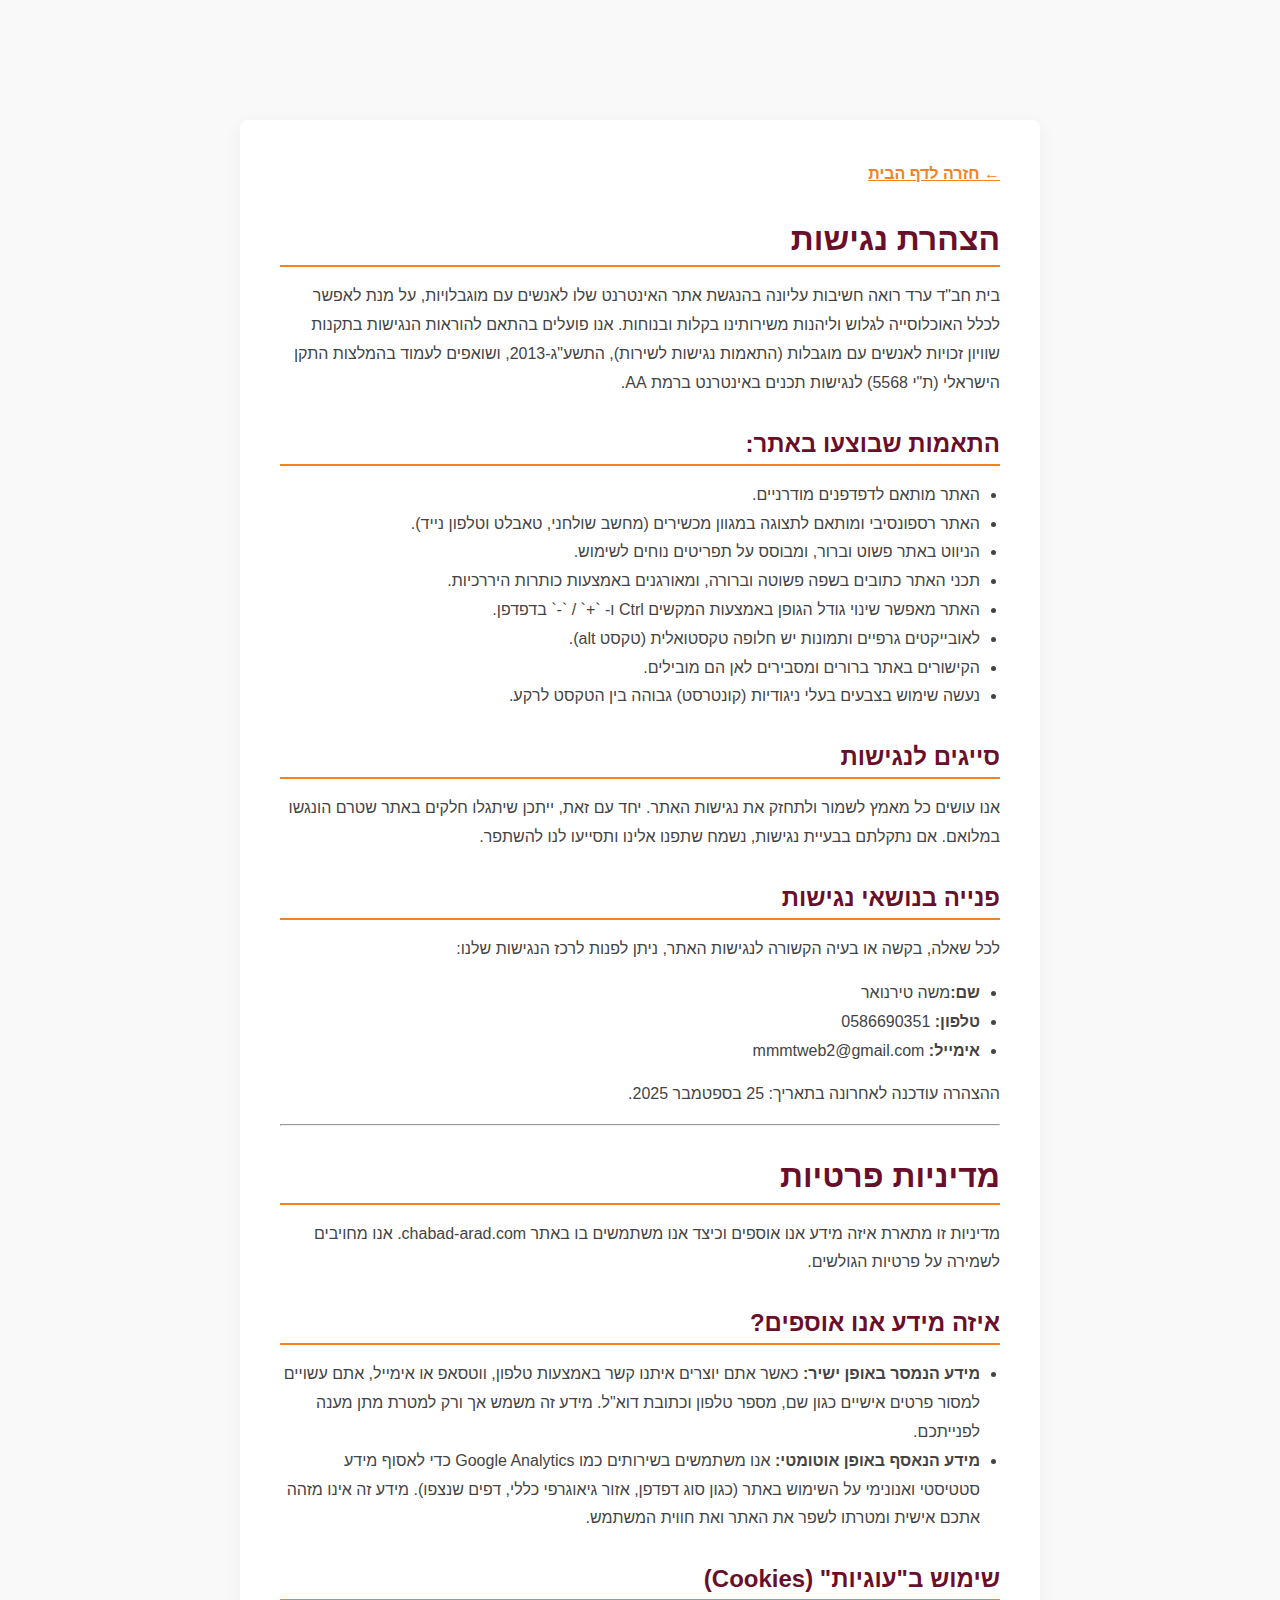
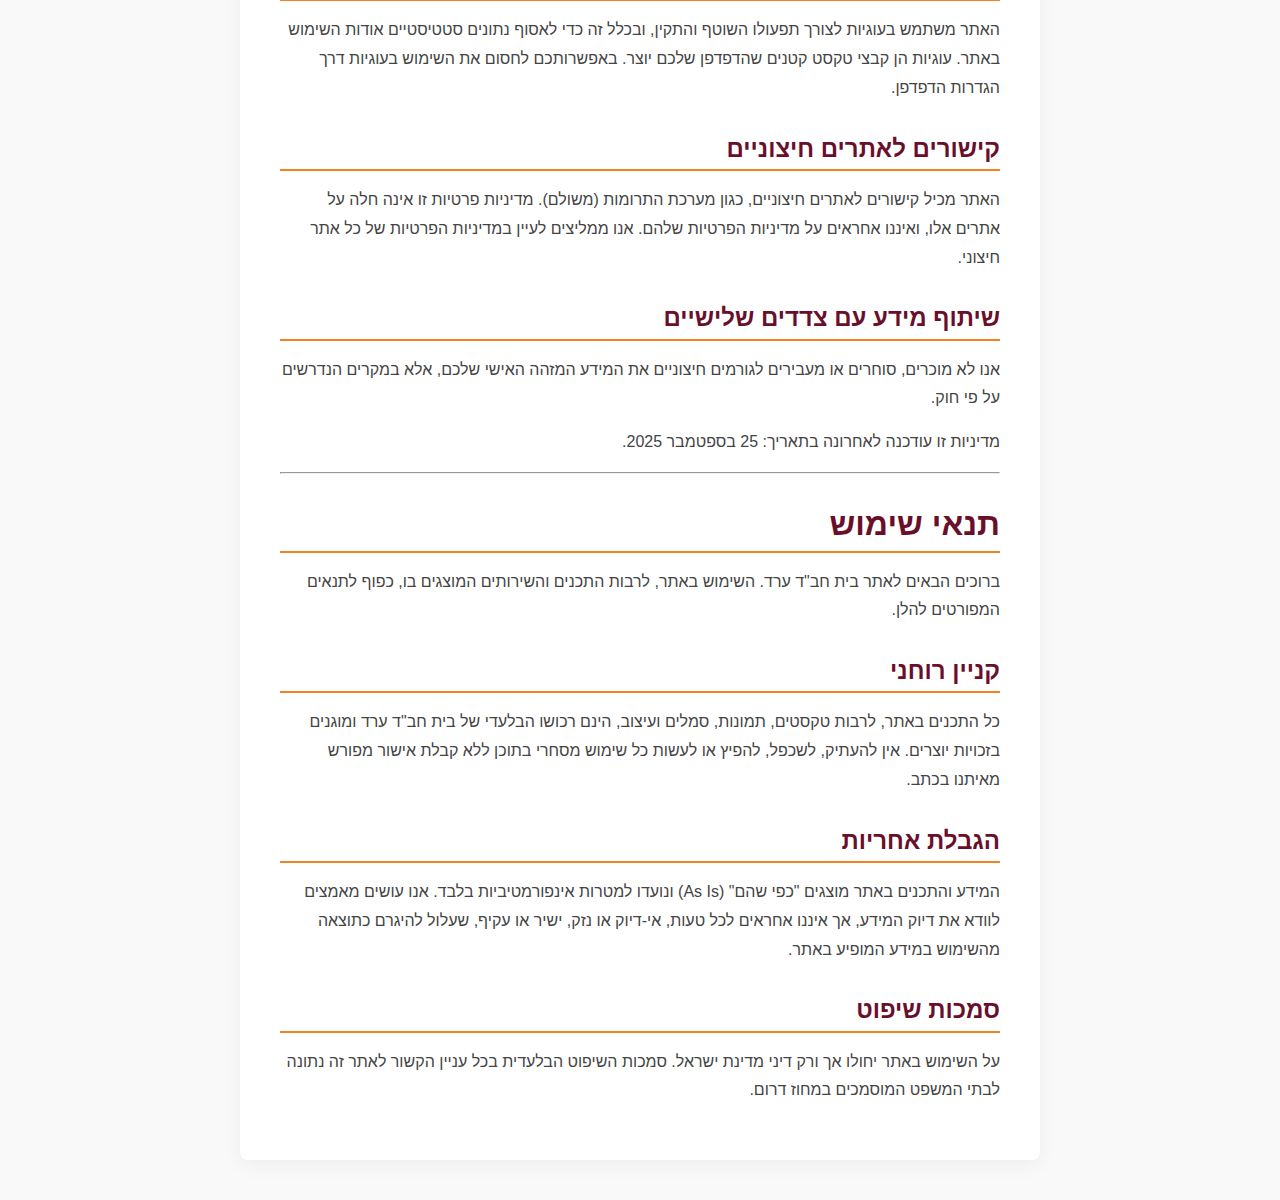
<file: legal.html>
<!DOCTYPE html>
<html lang="he" dir="rtl">
<head>
    <meta charset="UTF-8">
    <meta name="viewport" content="width=device-width, initial-scale=1.0">
    <title>הצהרת נגישות ומדיניות פרטיות - בית חב"ד ערד</title>
    <link rel="stylesheet" href="css/styles.css"> <style>
        body { background: #f9f9f9; }
        .legal-container { max-width: 800px; margin: 120px auto 40px auto; padding: 40px; background: #fff; border-radius: 8px; box-shadow: 0 5px 20px rgba(0,0,0,0.05); line-height: 1.8; }
        .legal-container h1, .legal-container h2 { margin-top: 30px; margin-bottom: 15px; color: var(--chabad-burgundy); border-bottom: 2px solid var(--chabad-orange); padding-bottom: 5px;}
        .legal-container h1:first-of-type { margin-top: 0; }
        .legal-container p, .legal-container ul { margin-bottom: 15px; color: #444; }
        .legal-container a { color: var(--chabad-orange); }
        .legal-container ul { padding-right: 20px; }
        .home-link { display: inline-block; margin-bottom: 30px; font-weight: bold; }
    </style>
</head>
<body>
    <div class="legal-container">
        <a href="index.html" class="home-link">&larr; חזרה לדף הבית</a>
        
        <h1>הצהרת נגישות</h1>
        <p>בית חב"ד ערד רואה חשיבות עליונה בהנגשת אתר האינטרנט שלו לאנשים עם מוגבלויות, על מנת לאפשר לכלל האוכלוסייה לגלוש וליהנות משירותינו בקלות ובנוחות. אנו פועלים בהתאם להוראות הנגישות בתקנות שוויון זכויות לאנשים עם מוגבלות (התאמות נגישות לשירות), התשע"ג-2013, ושואפים לעמוד בהמלצות התקן הישראלי (ת"י 5568) לנגישות תכנים באינטרנט ברמת AA.</p>

        <h2>התאמות שבוצעו באתר:</h2>
        <ul>
            <li>האתר מותאם לדפדפנים מודרניים.</li>
            <li>האתר רספונסיבי ומותאם לתצוגה במגוון מכשירים (מחשב שולחני, טאבלט וטלפון נייד).</li>
            <li>הניווט באתר פשוט וברור, ומבוסס על תפריטים נוחים לשימוש.</li>
            <li>תכני האתר כתובים בשפה פשוטה וברורה, ומאורגנים באמצעות כותרות היררכיות.</li>
            <li>האתר מאפשר שינוי גודל הגופן באמצעות המקשים Ctrl ו- `+` / `-` בדפדפן.</li>
            <li>לאובייקטים גרפיים ותמונות יש חלופה טקסטואלית (טקסט alt).</li>
            <li>הקישורים באתר ברורים ומסבירים לאן הם מובילים.</li>
            <li>נעשה שימוש בצבעים בעלי ניגודיות (קונטרסט) גבוהה בין הטקסט לרקע.</li>
        </ul>

        <h2>סייגים לנגישות</h2>
        <p>אנו עושים כל מאמץ לשמור ולתחזק את נגישות האתר. יחד עם זאת, ייתכן שיתגלו חלקים באתר שטרם הונגשו במלואם. אם נתקלתם בבעיית נגישות, נשמח שתפנו אלינו ותסייעו לנו להשתפר.</p>

        <h2>פנייה בנושאי נגישות</h2>
        <p>לכל שאלה, בקשה או בעיה הקשורה לנגישות האתר, ניתן לפנות לרכז הנגישות שלנו:</p>
        <ul>
            <li><strong>שם:</strong>משה טירנואר</li>
            <li><strong>טלפון:</strong> 0586690351</li>
            <li><strong>אימייל:</strong> mmmtweb2@gmail.com</li>
        </ul>
        <p>ההצהרה עודכנה לאחרונה בתאריך: 25 בספטמבר 2025.</p>

        <hr>

        <h1>מדיניות פרטיות</h1>
        <p>מדיניות זו מתארת איזה מידע אנו אוספים וכיצד אנו משתמשים בו באתר chabad-arad.com. אנו מחויבים לשמירה על פרטיות הגולשים.</p>

        <h2>איזה מידע אנו אוספים?</h2>
        <ul>
            <li><strong>מידע הנמסר באופן ישיר:</strong> כאשר אתם יוצרים איתנו קשר באמצעות טלפון, ווטסאפ או אימייל, אתם עשויים למסור פרטים אישיים כגון שם, מספר טלפון וכתובת דוא"ל. מידע זה משמש אך ורק למטרת מתן מענה לפנייתכם.</li>
            <li><strong>מידע הנאסף באופן אוטומטי:</strong> אנו משתמשים בשירותים כמו Google Analytics כדי לאסוף מידע סטטיסטי ואנונימי על השימוש באתר (כגון סוג דפדפן, אזור גיאוגרפי כללי, דפים שנצפו). מידע זה אינו מזהה אתכם אישית ומטרתו לשפר את האתר ואת חווית המשתמש.</li>
        </ul>

        <h2>שימוש ב"עוגיות" (Cookies)</h2>
        <p>האתר משתמש בעוגיות לצורך תפעולו השוטף והתקין, ובכלל זה כדי לאסוף נתונים סטטיסטיים אודות השימוש באתר. עוגיות הן קבצי טקסט קטנים שהדפדפן שלכם יוצר. באפשרותכם לחסום את השימוש בעוגיות דרך הגדרות הדפדפן.</p>

        <h2>קישורים לאתרים חיצוניים</h2>
        <p>האתר מכיל קישורים לאתרים חיצוניים, כגון מערכת התרומות (משולם). מדיניות פרטיות זו אינה חלה על אתרים אלו, ואיננו אחראים על מדיניות הפרטיות שלהם. אנו ממליצים לעיין במדיניות הפרטיות של כל אתר חיצוני.</p>

        <h2>שיתוף מידע עם צדדים שלישיים</h2>
        <p>אנו לא מוכרים, סוחרים או מעבירים לגורמים חיצוניים את המידע המזהה האישי שלכם, אלא במקרים הנדרשים על פי חוק.</p>
        <p>מדיניות זו עודכנה לאחרונה בתאריך: 25 בספטמבר 2025.</p>

        <hr>

        <h1>תנאי שימוש</h1>
        <p>ברוכים הבאים לאתר בית חב"ד ערד. השימוש באתר, לרבות התכנים והשירותים המוצגים בו, כפוף לתנאים המפורטים להלן.</p>
        
        <h2>קניין רוחני</h2>
        <p>כל התכנים באתר, לרבות טקסטים, תמונות, סמלים ועיצוב, הינם רכושו הבלעדי של בית חב"ד ערד ומוגנים בזכויות יוצרים. אין להעתיק, לשכפל, להפיץ או לעשות כל שימוש מסחרי בתוכן ללא קבלת אישור מפורש מאיתנו בכתב.</p>
        
        <h2>הגבלת אחריות</h2>
        <p>המידע והתכנים באתר מוצגים "כפי שהם" (As Is) ונועדו למטרות אינפורמטיביות בלבד. אנו עושים מאמצים לוודא את דיוק המידע, אך איננו אחראים לכל טעות, אי-דיוק או נזק, ישיר או עקיף, שעלול להיגרם כתוצאה מהשימוש במידע המופיע באתר.</p>
        
        <h2>סמכות שיפוט</h2>
        <p>על השימוש באתר יחולו אך ורק דיני מדינת ישראל. סמכות השיפוט הבלעדית בכל עניין הקשור לאתר זה נתונה לבתי המשפט המוסמכים במחוז דרום.</p>
    </div>
</body>
</html>
</file>
<file: css/styles.css>
/* ============================================ */
/* הגדרות גלובליות ומשתני צבע                   */
/* ============================================ */
:root {
    --chabad-burgundy: #6a0f2b;
    --chabad-burgundy-light: #8b3a53;
    --chabad-burgundy-ultra-light: #b8607a;
    --chabad-orange: #f58220;
    --chabad-orange-light: #f89c4c;
    --chabad-orange-ultra-light: #fcbb7a;
    --text-light: #ffffff;
    --text-dark: #333333;
    --background-light: #fef7f2;
    --background-dark: #1a1a1a;
    --section-bg-orange-light: #fdf0e7;
    --section-bg-burgundy-light: #f4e7ec;
    --section-bg-gradient: linear-gradient(135deg, #fdf0e7 0%, #f4e7ec 100%);
}

* {
    margin: 0;
    padding: 0;
    box-sizing: border-box;
}

html {
    scroll-behavior: smooth;
    overflow-x: hidden;
}

body {
    font-family: 'Heebo', sans-serif;
    line-height: 1.7;
    color: var(--text-dark);
    direction: rtl;
    text-align: right;
    background-color: var(--background-light);
    overflow-x: hidden;
}

h1, h2, h3 {
    font-weight: 800;
    line-height: 1.3;
}

/* ============================================ */
/* כפתורים כלליים                               */
/* ============================================ */
.main-btn, .secondary-btn {
    transition: all 0.3s ease;
    text-decoration: none;
    font-weight: bold;
    display: inline-block;
    border-radius: 30px;
    cursor: pointer;
}

.main-btn {
    background-color: var(--chabad-orange);
    color: var(--text-light);
    padding: 14px 30px;
    font-size: 1.1rem;
    border: none;
}

.main-btn--small {
    padding: 8px 20px;
    font-size: 0.9rem;
}

.main-btn:hover {
    background-color: #e07010;
    transform: translateY(-3px);
    box-shadow: 0 6px 15px rgba(245, 130, 32, 0.3);
}

.secondary-btn {
    background-color: transparent;
    color: var(--chabad-burgundy);
    border: 2px solid var(--chabad-burgundy);
    padding: 12px 28px;
}

.secondary-btn:hover {
    background-color: var(--chabad-burgundy);
    color: var(--text-light);
    transform: translateY(-3px);
}

/* ============================================ */
/* סרגל ניווט עליון קבוע                      */
/* ============================================ */
.top-nav-header {
    background-color: rgba(106, 15, 43, 0.9);
    backdrop-filter: blur(10px);
    -webkit-backdrop-filter: blur(10px);
    position: fixed;
    top: 0;
    left: 0;
    width: 100%;
    padding: 8px 0;
    z-index: 1000;
    box-shadow: 0 2px 10px rgba(0,0,0,0.15);
}

.nav-container {
    max-width: 1200px;
    margin: 0 auto;
    padding: 0 20px;
    display: flex;
    justify-content: space-between;
    align-items: center;
}

.nav-right {
    display: flex;
    align-items: center;
    gap: 15px;
}

/* --- UPDATED: הגדלת המותג --- */
.nav-right img {
    height: 70px; /* הוגדל מ-50px */
    width: auto;
    filter: drop-shadow(0 0 8px rgba(700, 700, 700, 5));
    text-shadow: 0px 1px 3px rgba(0, 0, 0, 0.5);

}

.nav-right span {
    color: var(--text-light);
    font-size: 1.4rem; /* הוגדל מ-1.2rem */
    font-weight: 700;
}

/* ============================================ */
/* 2. פתיחה (Hero Section)                      */
/* ============================================ */
.hero-section {
    background: linear-gradient(rgba(0, 0, 0, 0.4), rgba(0, 0, 0, 0.4)), url('../images/hero-background.jpg') no-repeat center center/cover;
    background-attachment: fixed;
    height: 100vh;
    display: flex;
    justify-content: center;
    align-items: center;
    text-align: center;
    position: relative;
    padding: 20px;
}

.hero-content h1 {
    font-size: 3.5rem;
    font-weight: 800;
    margin-bottom: 1rem;
    background: linear-gradient(45deg, var(--chabad-orange), var(--text-light));
    -webkit-background-clip: text;
    background-clip: text;
    color: transparent;
    filter: drop-shadow(2px 2px 4px rgba(0,0,0,0.8));
}

.hero-content p {
    font-size: 1.3rem;
    margin-bottom: 2rem;
    max-width: 600px;
    color: var(--text-light);
    text-shadow: 2px 2px 6px rgba(0,0,0,0.9);
}

/* ============================================ */
/* מבנה כללי ועיצוב סקשנים                      */
/* ============================================ */
.section-title {
    font-size: 2.5rem;
    font-weight: 800;
    text-align: center;
    color: var(--chabad-burgundy);
    margin-bottom: 40px;
}

.intro-section, .mission-section, .connect-section {
    padding: 70px 20px;
    position: relative;
}

#mission {
    background: var(--background-light);
}

.intro-section {
     background: var(--section-bg-gradient);
}

.intro-text {
    max-width: 700px;
    margin: 0 auto;
    text-align: center;
    font-size: 1.3rem;
    line-height: 1.8;
    color: #444;
}

.divider {
    width: 100px;
    height: 3px;
    background: linear-gradient(to left, var(--chabad-orange), var(--chabad-burgundy));
    margin: 40px auto 0 auto;
    border-radius: 5px;
}

/* ============================================ */
/* גלריית תמונות רספונסיבית (Gallery Section) */
/* ============================================ */
.gallery-section {
    background-color: var(--background-dark);
    color: var(--text-light);
    padding: 70px 20px;
    text-align: center;
}
.gallery-section .section-title {
    color: var(--chabad-orange);
}

.gallery-grid {
    display: grid;
    grid-template-columns: repeat(auto-fit, minmax(280px, 1fr));
    gap: 20px;
    max-width: 1200px;
    margin: 0 auto;
}

.gallery-item {
    text-decoration: none; 
    position: relative;
    display: none; /* התמונות מוסתרות ומוצגות ע"י JS */
    overflow: hidden;
    border-radius: 12px;
    box-shadow: 0 5px 20px rgba(0,0,0,0.3);
    transition: transform 0.3s ease, box-shadow 0.3s ease;
}

.gallery-item.visible {
    display: block; /* JS מוסיף את הקלאס הזה כדי להציג את התמונה */
}

.gallery-item:hover,
.gallery-item:focus {
    transform: translateY(-8px) scale(1.03);
    box-shadow: 0 15px 35px rgba(245, 130, 32, 0.4);
}

.gallery-item img {
    width: 100%;
    height: auto;
    aspect-ratio: 4 / 3;
    object-fit: cover;
    display: block;
}

.gallery-item::after {
    content: '\f00e'; 
    font-family: 'Font Awesome 6 Free';
    font-weight: 900;
    position: absolute;
    top: 50%;
    left: 50%;
    transform: translate(-50%, -50%) scale(0);
    font-size: 2rem;
    color: white;
    background: rgba(0,0,0,0.6);
    width: 70px;
    height: 70px;
    border-radius: 50%;
    display: flex;
    justify-content: center;
    align-items: center;
    transition: all 0.3s ease;
    opacity: 0;
    pointer-events: none; 
}

.gallery-item:hover::after,
.gallery-item:focus::after {
    transform: translate(-50%, -50%) scale(1);
    opacity: 1;
}

.load-more-btn {
    background-color: var(--chabad-orange);
    color: var(--text-light);
    border: none;
    padding: 12px 30px;
    font-size: 1.1rem;
    font-weight: bold;
    border-radius: 30px;
    cursor: pointer;
    margin: 30px auto 0 auto;
    display: block;
    transition: all 0.3s ease;
}

.load-more-btn:hover {
    background-color: #e07010;
    transform: translateY(-3px);
    box-shadow: 0 6px 15px rgba(245, 130, 32, 0.3);
}

/* ========================================================== */
/* NEW: פריסת סיפור עם תמונות - בנוי מחדש על CSS Grid */
/* ========================================================== */

.story-container {
    max-width: 1100px;
    margin: 0 auto;
    display: flex;
    flex-direction: column;
    gap: 80px; /* רווח בין הסיפורים */
}

/* 1. הגדרת הבסיס עם Grid */
.story-block {
    display: grid;
    /* מחלק את הבלוק לשתי עמודות שוות */
    grid-template-columns: 1fr 1fr;
    align-items: center;
    gap: 60px;
}

/* 2. היפוך סדר העמודות בבלוק השני */
.story-block.reverse .story-text {
    grid-column: 2; /* הטקסט עובר לעמודה השנייה */
}
.story-block.reverse .story-images {
    grid-column: 1; /* התמונות עוברות לעמודה הראשונה */
    grid-row: 1; /* מוודא שהן נשארות באותה שורה */
}

/* --- עיצוב צד הטקסט (ללא שינוי מהותי) --- */
.story-text h3 {
    font-size: 2rem;
    color: var(--chabad-burgundy);
    margin-bottom: 15px;
}

.story-text p {
    font-size: 1.1rem;
    line-height: 1.8;
    color: #555;
}

.story-divider {
    margin: 20px 0 0 0;
    background: linear-gradient(to left, var(--chabad-orange), var(--chabad-burgundy-light));
}

/* 3. הפיכת אזור התמונות לקונטיינר גמיש */
.image-cluster {
    position: relative;
    width: 100%;
    /* המפתח: יחס גובה-רוחב שמתאים את עצמו אוטומטית */
    aspect-ratio: 4 / 3;
}

.cluster-image {
    position: absolute;
    display: block;
    width: 70%;
    aspect-ratio: 4 / 3; /* נותן גם למסגרת התמונה יחס קבוע */
    border-radius: 12px;
    box-shadow: 0 10px 30px rgba(0,0,0,0.15);
    border: 4px solid white;
    overflow: hidden;
    transition: all 0.3s ease-in-out;
}

.cluster-image:hover {
    transform: scale(1.05) rotate(0deg) !important;
    z-index: 10 !important;
    box-shadow: 0 15px 40px rgba(0,0,0,0.25);
}

.cluster-image img {
    width: 100%;
    height: 100%;
    object-fit: cover;
    display: block;
}

/* מיקום התמונות בתוך הקונטיינר הגמיש */
.cluster-image.image-1 {
    top: 0;
    left: 5%;
    transform: rotate(-8deg);
    z-index: 1;
}

.cluster-image.image-2 {
    bottom: 0;
    right: 5%;
    transform: rotate(5deg);
    z-index: 2;
}


/* 4. רספונסיביות סופר-פשוטה למובייל */
@media (max-width: 768px) {
    .story-block {
        /* הופך את הגריד לעמודה אחת בלבד - זה הכל! */
        grid-template-columns: 1fr;
        gap: 30px;
    }

    /* מאפס את היפוך הסדר במובייל כדי שהכל יהיה אחד מתחת לשני */
    .story-block.reverse .story-text,
    .story-block.reverse .story-images {
        grid-column: auto;
        grid-row: auto;
    }

    .story-text {
        text-align: center;
    }
    
    .story-divider {
        margin-left: auto;
        margin-right: auto;
    }

    /* נותן לקומפוזיציה יחס ריבועי במובייל כדי לחסוך מקום */
    .image-cluster {
        aspect-ratio: 1 / 1;
    }
}

/* ============================================ */
/* מוסדות, פוטר, וכו'                          */
/* ============================================ */
/* (כל שאר הסגנונות הקיימים שלך נשארים כאן...) */
.institutions-section { padding: 70px 20px; background-color: var(--chabad-burgundy); color: var(--text-light); }
.institutions-section .section-title { color: var(--text-light); }
.institutions-container { display: flex; justify-content: center; gap: 30px; flex-wrap: wrap; max-width: 1200px; margin: 0 auto; }
.institution-card { background-color: #fff; padding: 25px; border-radius: 12px; box-shadow: 0 5px 25px rgba(0,0,0,0.07); text-align: right; position: relative; overflow: hidden; transition: transform 0.3s ease, box-shadow 0.3s ease; flex-basis: 300px; color: var(--text-dark); border-top: 5px solid var(--chabad-orange); }
.institution-card:hover { transform: translateY(-8px); box-shadow: 0 12px 30px rgba(0,0,0,0.12); }
.institution-card .card-icon { font-size: 2.5rem; color: var(--chabad-orange); margin-bottom: 20px; text-align: center; }
.institution-card h3 { font-size: 1.5rem; color: var(--chabad-burgundy); margin-bottom: 10px; text-align: center; }
.institution-card .card-details { list-style: none; padding: 0; margin-top: 20px; border-top: 1px solid #eee; padding-top: 15px; }
.institution-card .card-details li { font-size: 0.95rem; color: #555; margin-bottom: 8px; display: flex; align-items: center; gap: 10px; }
.institution-card .card-details li strong { color: var(--chabad-burgundy); }
.institution-card .card-details li i { color: var(--chabad-orange); font-size: 0.9rem; }
.connect-section { padding: 70px 20px; }
.connect-options { display: flex; justify-content: center; gap: 40px; flex-wrap: wrap; margin-top: 40px; max-width: 900px; margin-left: auto; margin-right: auto; }
.option-card { background-color: #fff; padding: 25px; border-radius: 12px; box-shadow: 0 5px 25px rgba(0,0,0,0.07); text-align: right; border-left: 5px solid var(--chabad-orange); position: relative; overflow: hidden; transition: transform 0.3s ease, box-shadow 0.3s ease; flex-basis: 400px; border: 1px solid #eee; }
.option-card:hover { transform: translateY(-8px); box-shadow: 0 12px 30px rgba(0,0,0,0.12); }
.option-card h3 { color: var(--chabad-orange); font-size: 1.4rem; margin-bottom: 15px; }
.option-card p { margin-bottom: 20px; color: #555; }
.donate-section { background-color: var(--chabad-burgundy); color: var(--text-light); padding: 70px 20px; text-align: center; }
.donate-content { max-width: 700px; margin: 0 auto; }
.donate-content h2 { font-size: 3rem; margin-bottom: 15px; }
.donate-content p { font-size: 1.2rem; margin-bottom: 30px; }
.donate-btn-large { animation: pulse 2s infinite; font-size: 1.3rem; padding: 18px 40px; }
@keyframes pulse { 0% { box-shadow: 0 0 0 0 rgba(245, 130, 32, 0.7); } 70% { box-shadow: 0 0 0 15px rgba(245, 130, 32, 0); } 100% { box-shadow: 0 0 0 0 rgba(245, 130, 32, 0); } }
.lightbox { display: none; position: fixed; z-index: 9999; left: 0; top: 0; width: 100%; height: 100%; background-color: rgba(0, 0, 0, 0.9); backdrop-filter: blur(5px); }
.lightbox.show { display: flex; justify-content: center; align-items: center; animation: fadeIn 0.3s ease; }
@keyframes fadeIn { from { opacity: 0; } to { opacity: 1; } }
.lightbox-content { position: relative; max-width: 90%; max-height: 90%; margin: auto; animation: zoomIn 0.3s ease; }
@keyframes zoomIn { from { transform: scale(0.8); opacity: 0; } to { transform: scale(1); opacity: 1; } }
#lightbox-img { width: 100%; height: auto; max-height: 90vh; object-fit: contain; border-radius: 8px; box-shadow: 0 20px 40px rgba(0,0,0,0.5); }
.close-btn { position: absolute; top: -40px; right: 0; color: var(--text-light); font-size: 2.5rem; font-weight: bold; cursor: pointer; z-index: 10000; width: 40px; height: 40px; display: flex; justify-content: center; align-items: center; border-radius: 50%; background-color: rgba(0,0,0,0.7); transition: all 0.3s ease; }
.close-btn:hover { background-color: var(--chabad-orange); transform: scale(1.1); }
.nav-btn { position: absolute; top: 50%; transform: translateY(-50%); background-color: rgba(0,0,0,0.7); color: var(--text-light); border: none; font-size: 2rem; padding: 15px 20px; cursor: pointer; border-radius: 50%; transition: all 0.3s ease; z-index: 10001; }
.nav-btn:hover { background-color: var(--chabad-orange); transform: translateY(-50%) scale(1.1); }
.prev-btn { left: 20px; } .next-btn { right: 20px; }
.contact-footer { background: linear-gradient(135deg, var(--chabad-burgundy) 0%, var(--chabad-burgundy-light) 100%); color: var(--text-light); padding: 45px 0; }
.contact-container { max-width: 1200px; margin: 0 auto; padding: 0 20px; }
.contact-info { display: grid; grid-template-columns: repeat(4, 1fr); gap: 25px; justify-items: center; }
.contact-item { display: flex; align-items: flex-start; gap: 20px; padding: 20px; background-color: rgba(255, 255, 255, 0.1); border-radius: 10px; transition: all 0.3s ease; width: 100%; min-height: 120px; }
.contact-item:hover { background-color: rgba(255, 255, 255, 0.15); transform: translateY(-3px); }
.contact-icon { background-color: var(--chabad-orange); color: var(--text-light); width: 50px; height: 50px; border-radius: 50%; display: flex; justify-content: center; align-items: center; font-size: 1.5rem; flex-shrink: 0; }
.contact-details h4 { color: var(--chabad-orange-light); font-size: 1.1rem; margin-bottom: 5px; font-weight: 700; }
.contact-details a, .contact-details p { color: var(--text-light); text-decoration: none; font-size: 1rem; transition: color 0.3s ease; }
.contact-details a:hover { color: var(--chabad-orange-light); }
.bottom-footer { background-color: var(--background-dark); color: var(--text-light); padding: 20px 0; border-top: 3px solid var(--chabad-orange); }
.footer-container { max-width: 1200px; margin: 0 auto; padding: 0 20px; display: flex; justify-content: space-between; align-items: center; flex-wrap: wrap; gap: 20px; }
.footer-left p, .footer-right p { font-size: 0.9rem; color: #ccc; }
.footer-center { display: flex; align-items: center; gap: 15px; }
.footer-link { color: var(--chabad-orange); text-decoration: none; font-size: 0.9rem; transition: color 0.3s ease; }
.footer-link:hover { color: var(--chabad-orange-light); text-decoration: underline; }
.separator { color: #666; }
.developer-link { color: var(--chabad-orange-light); text-decoration: none; transition: color 0.3s ease; }
.developer-link:hover { color: var(--chabad-orange); text-decoration: underline; }
a:focus-visible, button:focus-visible { outline: 3px solid var(--chabad-orange); outline-offset: 3px; border-radius: 5px; }

/* ============================================ */
/* NEW: התאמות רספונסיביות למובייל              */
/* ============================================ */
@media (max-width: 992px) {
    /* -- התאמה לטאבלטים -- */
    .contact-info {
        grid-template-columns: repeat(2, 1fr); /* 2 עמודות בטאבלט */
    }
}

@media (max-width: 768px) {
    /* -- התאמה כללית לגדלי פונט במובייל -- */
    .hero-content h1 {
        font-size: 2.8rem;
    }
    .hero-content p {
        font-size: 1.1rem;
    }
    .section-title {
        font-size: 2rem;
    }
    .story-text h3 {
        font-size: 1.6rem;
    }

    /* -- התאמת סרגל ניווט עליון -- */
    .nav-right span {
        font-size: 1.2rem;
    }
    .nav-right img {
        height: 50px;
    }

    /* -- התאמת אזור הסיפור -- */
    .story-block, .story-block.reverse {
        flex-direction: column;
        gap: 30px;
    }
    .story-text {
        text-align: center;
    }
    .story-divider {
        margin-left: auto;
        margin-right: auto;
    }
    .image-cluster {
        min-height: 300px;
        margin-bottom: 20px; /* רווח נוסף מתחת לתמונות במובייל */
    }

    /* -- התאמת הפוטר העליון (צור קשר) -- */
    .contact-info {
        grid-template-columns: 1fr; /* עמודה אחת במובייל */
    }

    /* -- התאמת הפוטר התחתון -- */
    .footer-container {
        flex-direction: column;
        gap: 15px;
    }
    .footer-left, .footer-center, .footer-right {
        text-align: center;
    }
}

/* ============================================ */
/* שינויים ותיקונים אחרונים             */
/* ============================================ */

/* 1. הגדלה והדגשה נוספת של המותג בסרגל העליון */
.nav-right img {
    height: 65px; 
}

/* 2. יצירת מרווח עליון בגלילה לאזור הפתיחה */
#intro {
    scroll-margin-top: 100px; /* יוצר מרווח של 100px מהחלק העליון רק בזמן הגלילה */
}
</file>
